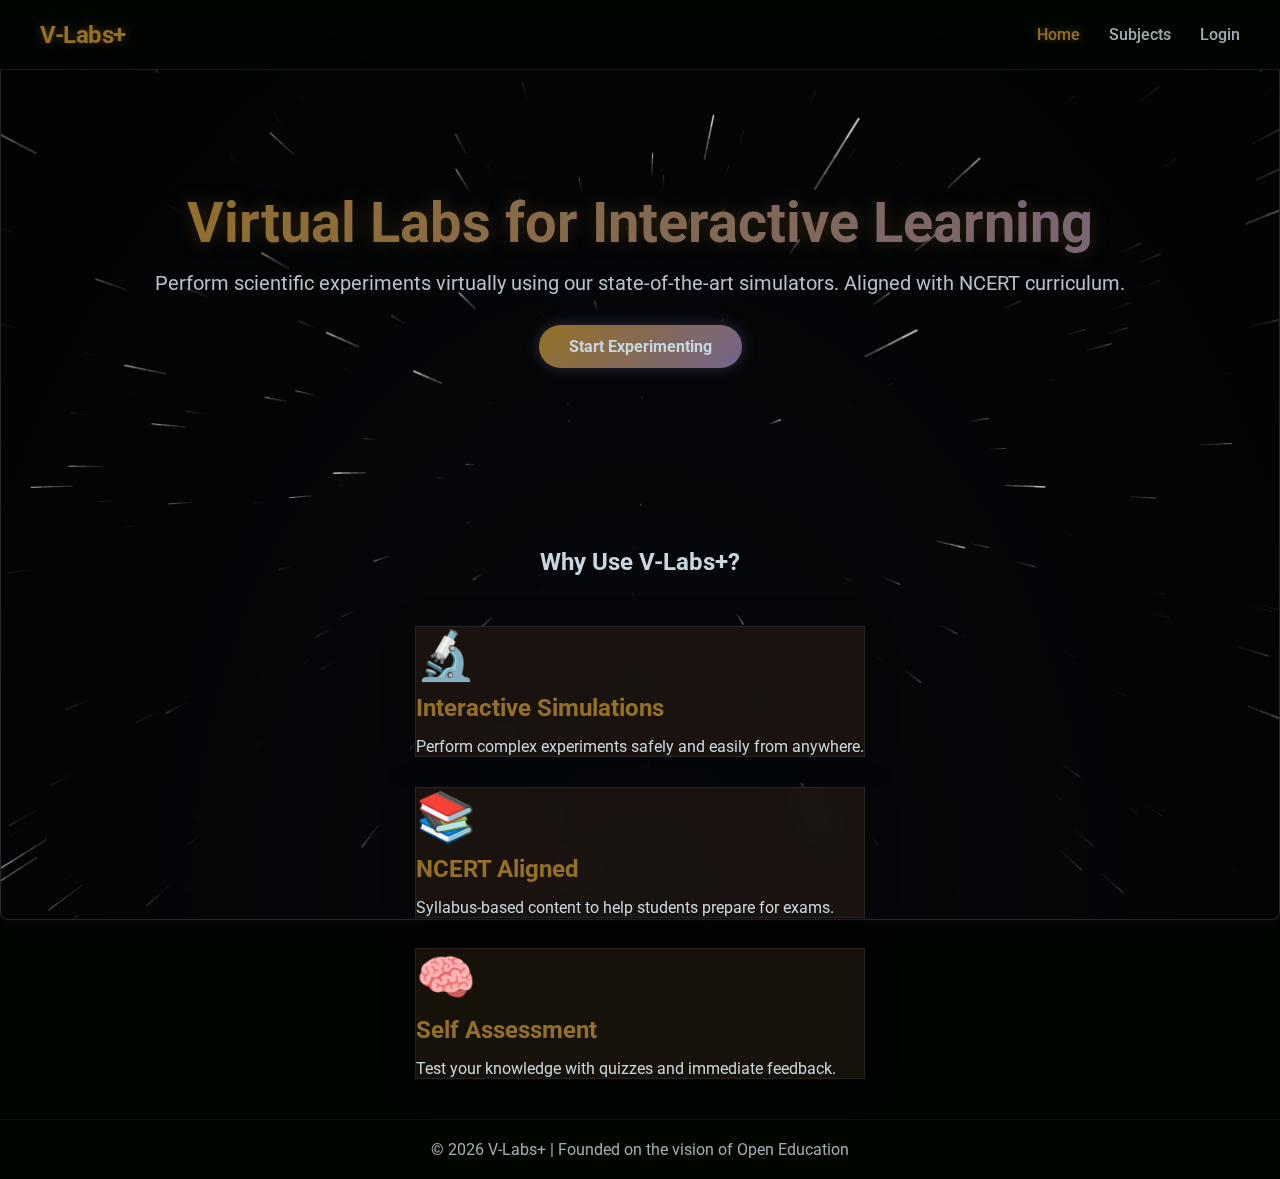
<file: index.html>
<!DOCTYPE html>
<html lang="en">

<head>
    <meta charset="UTF-8">
    <title>V-Labs+ | Virtual Online Learning Labs</title>
    <link rel="stylesheet" href="css/style.css">
    <script defer src="js/main.js"></script>
    <script defer src="js/space.js"></script>
</head>

<body>

    <header>
        <a href="index.html" class="logo">V-Labs+</a>
        <nav>
            <a href="index.html" class="active">Home</a>
            <a href="subjects.html">Subjects</a>
            <a href="login.html">Login</a>
        </nav>
    </header>

    <section class="hero">
        <div class="container">
            <h1>Virtual Labs for Interactive Learning</h1>
            <p>Perform scientific experiments virtually using our state-of-the-art simulators. Aligned with NCERT
                curriculum.</p>
            <a href="subjects.html" class="btn">Start Experimenting</a>
        </div>
    </section>

    <div class="container">
        <h2 style="text-align: center; margin-bottom: 30px;" class="text-pale">Why Use V-Labs+?</h2>
        <section class="features">
            <div class="card">
                <div style="font-size: 3rem; margin-bottom: 10px;">🔬</div>
                <h2>Interactive Simulations</h2>
                <p>Perform complex experiments safely and easily from anywhere.</p>
            </div>
            <div class="card">
                <div style="font-size: 3rem; margin-bottom: 10px;">📚</div>
                <h2>NCERT Aligned</h2>
                <p>Syllabus-based content to help students prepare for exams.</p>
            </div>
            <div class="card">
                <div style="font-size: 3rem; margin-bottom: 10px;">🧠</div>
                <h2>Self Assessment</h2>
                <p>Test your knowledge with quizzes and immediate feedback.</p>
            </div>
        </section>
    </div>

    <footer>
        <p>© 2026 V-Labs+ | Founded on the vision of Open Education</p>
    </footer>

</body>

</html>
</file>
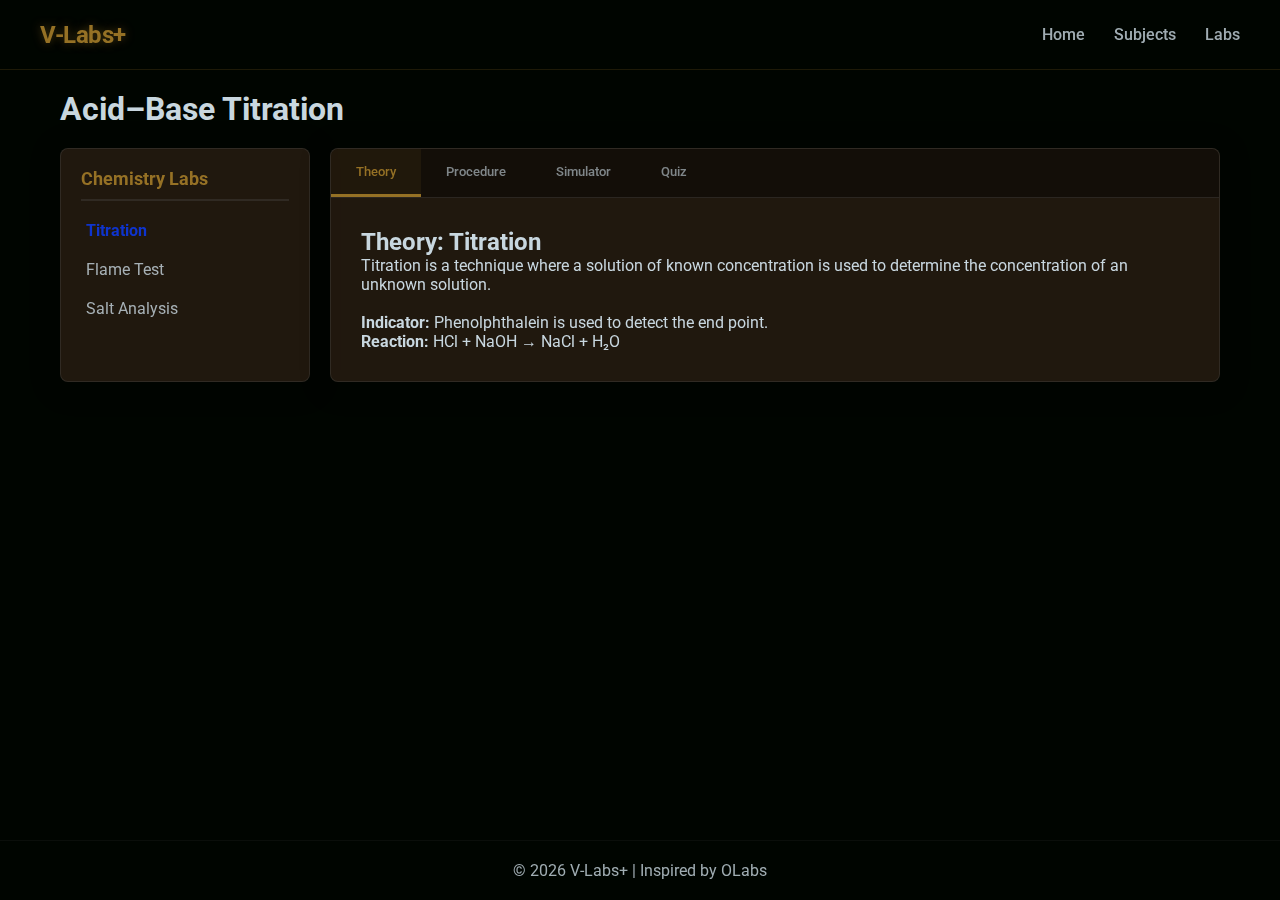
<file: acid-base.html>
<!DOCTYPE html>
<html lang="en">

<head>
    <meta charset="UTF-8">
    <title>Acid Base Titration Lab</title>
    <link rel="stylesheet" href="css/style.css">
    <script defer src="js/api.js"></script>
    <script defer src="js/space.js"></script>
    <script defer src="js/main.js"></script>
    <script defer src="js/lab-utils.js"></script>
</head>

<body>

    <header>
        <a href="index.html" class="logo">V-Labs+</a>
        <nav>
            <a href="index.html">Home</a>
            <a href="subjects.html">Subjects</a>
            <a href="labs.html">Labs</a>
        </nav>
    </header>

    <div class="container">
        <h1>Acid–Base Titration</h1>

        <div class="lab-container">
            <!-- Sidebar -->
            <aside class="sidebar">
                <h3>Chemistry Labs</h3>
                <ul>
                    <li><a href="#" style="color:#0a3cff; font-weight:bold;">Titration</a></li>
                    <li><a href="#">Flame Test</a></li>
                    <li><a href="#">Salt Analysis</a></li>
                </ul>
            </aside>

            <!-- Main Content Area -->
            <main class="main-content">
                <!-- Tab Navigation -->
                <div class="tabs">
                    <button class="tab-btn active" onclick="openTab(event, 'theory')">Theory</button>
                    <button class="tab-btn" onclick="openTab(event, 'procedure')">Procedure</button>
                    <button class="tab-btn" onclick="openTab(event, 'simulation')">Simulator</button>
                    <button class="tab-btn" onclick="openTab(event, 'quiz')">Quiz</button>
                </div>

                <!-- Tab Panes -->
                <div id="theory" class="tab-content active">
                    <h2>Theory: Titration</h2>
                    <p>Titration is a technique where a solution of known concentration is used to determine the
                        concentration of an unknown solution.</p>
                    <br>
                    <p><strong>Indicator:</strong> Phenolphthalein is used to detect the end point.</p>
                    <p><strong>Reaction:</strong> HCl + NaOH → NaCl + H₂O</p>
                </div>

                <div id="procedure" class="tab-content">
                    <h2>Procedure</h2>
                    <ol>
                        <li>Fill the burette with NaOH solution.</li>
                        <li>Take HCl solution in a beaker.</li>
                        <li>Add drops of NaOH to HCl while stirring.</li>
                        <li>Note the volume where the color changes (End Point).</li>
                    </ol>
                </div>

                <div id="simulation" class="tab-content">
                    <h2>Titration Simulator</h2>
                    <div style="display: flex; gap: 20px; flex-wrap: wrap;">
                        <div style="flex: 1; min-width: 250px;">
                            <label>Volume of NaOH added (ml): <span id="volVal">0</span></label>
                            <input type="range" min="0" max="50" value="0" id="volume">

                            <p style="font-size: 1.1rem; margin: 20px 0;"><b>pH Value:</b> <span id="phVal">1.0</span>
                            </p>
                            <p id="status" style="font-weight: bold; color: #555;">Solution is acidic</p>
                        </div>
                        <div style="flex: 1; min-width: 300px; display:flex; justify-content:center;">
                            <canvas id="titrationCanvas" width="400" height="300"></canvas>
                        </div>
                    </div>
                </div>

                <div id="quiz" class="tab-content">
                    <h2>Self Evaluation</h2>
                    <p>1. What is the pH of a neutral solution?</p>
                    <input type="radio" name="q1"> 7<br>
                    <input type="radio" name="q1"> 1<br>
                    <input type="radio" name="q1"> 14<br>

                    <h2 style="margin-top: 30px;">Submit Your Work</h2>
                    <textarea id="submission-code" placeholder="Paste your code or observations here..." style="width: 100%; min-height: 150px; padding: 10px; border: 1px solid #ddd; border-radius: 4px; font-family: monospace;"></textarea>
                    <button id="submit-btn" class="btn" style="margin-top: 10px; width: 100%;">Submit Lab</button>
                    <p id="submission-message" style="margin-top: 10px; text-align: center;"></p>
                </div>
            </main>
        </div>
    </div>

    <footer>
        <p>© 2026 V-Labs+ | Inspired by OLabs</p>
    </footer>

    <script src="js/main.js"></script>
    <script src="js/titration.js"></script>
    <script>
        document.addEventListener('DOMContentLoaded', () => {
            requireAuth();
            setupLabSubmission();
        });
    </script>
</body>

</html>
</file>
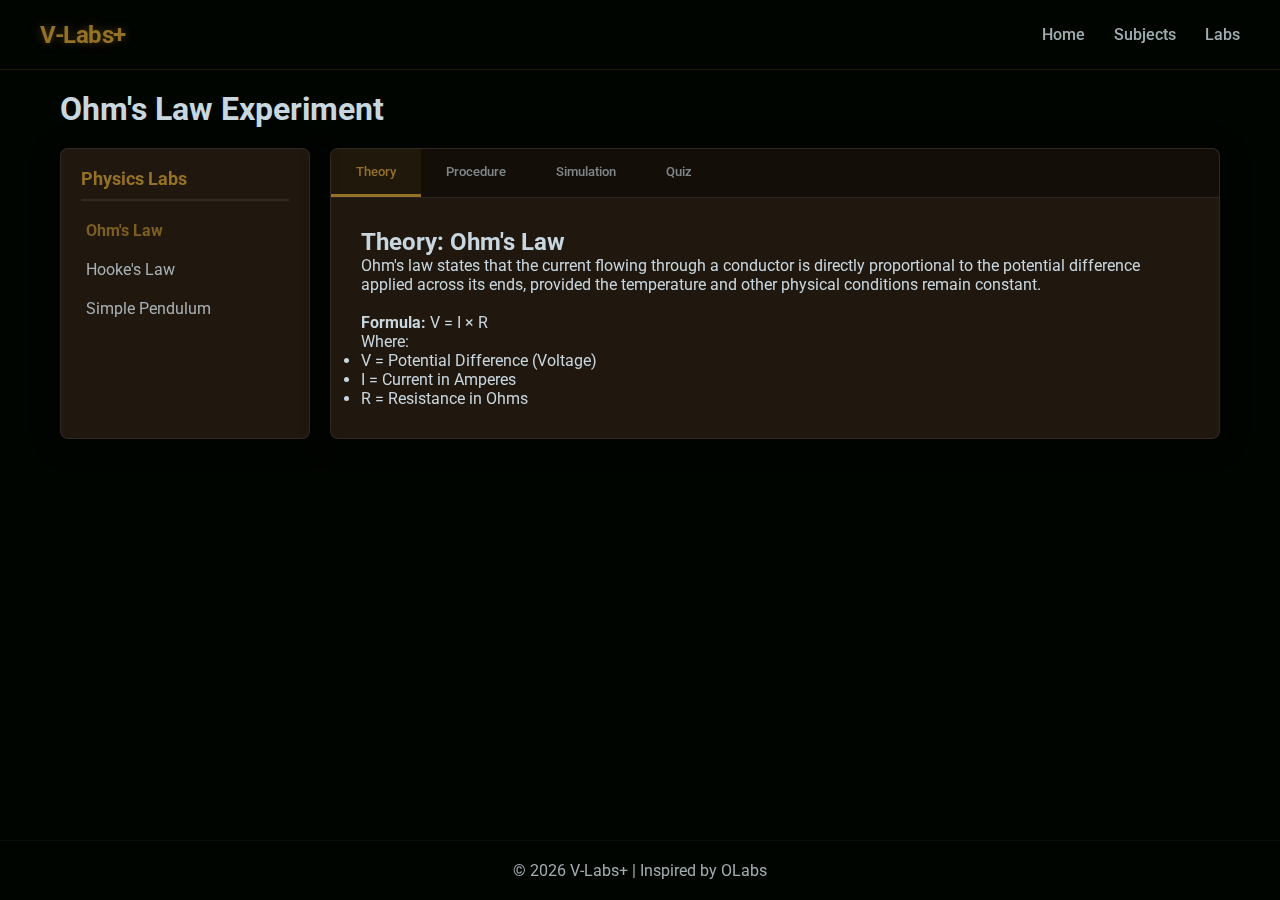
<file: lab-ohms.html>
<!DOCTYPE html>
<html lang="en">

<head>
    <meta charset="UTF-8">
    <title>Ohm's Law Virtual Lab</title>
    <link rel="stylesheet" href="css/style.css">
    <script defer src="js/space.js"></script>
</head>

<body>

    <header>
        <a href="index.html" class="logo">V-Labs+</a>
        <nav>
            <a href="index.html">Home</a>
            <a href="subjects.html">Subjects</a>
            <a href="labs.html">Labs</a>
        </nav>
    </header>

    <div class="container">
        <h1>Ohm's Law Experiment</h1>

        <div class="lab-container">
            <!-- Sidebar -->
            <aside class="sidebar">
                <h3>Physics Labs</h3>
                <ul>
                    <li><a href="#" class="text-accent" style="font-weight:bold;">Ohm's Law</a></li>
                    <li><a href="#">Hooke's Law</a></li>
                    <li><a href="#">Simple Pendulum</a></li>
                </ul>
            </aside>

            <!-- Main Content Area -->
            <main class="main-content">
                <!-- Tab Navigation -->
                <div class="tabs">
                    <button class="tab-btn active" onclick="openTab(event, 'theory')">Theory</button>
                    <button class="tab-btn" onclick="openTab(event, 'procedure')">Procedure</button>
                    <button class="tab-btn" onclick="openTab(event, 'simulation')">Simulation</button>
                    <button class="tab-btn" onclick="openTab(event, 'quiz')">Quiz</button>
                </div>

                <!-- Tab Panes -->
                <div id="theory" class="tab-content active">
                    <h2>Theory: Ohm's Law</h2>
                    <p>Ohm's law states that the current flowing through a conductor is directly proportional to the
                        potential difference applied across its ends, provided the temperature and other physical
                        conditions remain constant.</p>
                    <br>
                    <p><strong>Formula:</strong> V = I × R</p>
                    <p>Where:</p>
                    <ul>
                        <li>V = Potential Difference (Voltage)</li>
                        <li>I = Current in Amperes</li>
                        <li>R = Resistance in Ohms</li>
                    </ul>
                </div>

                <div id="procedure" class="tab-content">
                    <h2>Procedure</h2>
                    <ol>
                        <li>Set the resistance value using the slider.</li>
                        <li>Vary the voltage using the voltage slider.</li>
                        <li>Observe the change in current (Amperes).</li>
                        <li>Verify the relationship V = IR.</li>
                    </ol>
                </div>

                <div id="simulation" class="tab-content">
                    <h2>Ohm's Law Simulator</h2>
                    <div style="display: flex; gap: 20px; flex-wrap: wrap;">
                        <div style="flex: 1; min-width: 250px;">
                            <label>Voltage (V): <span id="vVal">5</span> V</label>
                            <input type="range" min="1" max="10" value="5" id="voltage">

                            <label>Resistance (Ω): <span id="rVal">5</span> Ω</label>
                            <input type="range" min="1" max="10" value="5" id="resistance">

                            <p style="font-size: 1.2rem; margin-top: 20px;"><b>Current (I):</b> <span
                                    id="current">1</span> A</p>
                        </div>
                        <div style="flex: 1; min-width: 300px; display:flex; justify-content:center;">
                            <canvas id="circuitCanvas" width="400" height="250"></canvas>
                        </div>
                    </div>
                </div>

                <div id="quiz" class="tab-content">
                    <h2>Self Evaluation</h2>
                    <p>1. If Voltage is doubled while Resistance is constant, Current will:</p>
                    <input type="radio" name="q1"> Double<br>
                    <input type="radio" name="q1"> Halve<br>
                    <input type="radio" name="q1"> Remain same<br>
                </div>
            </main>
        </div>
    </div>

    <footer>
        <p>© 2026 V-Labs+ | Inspired by OLabs</p>
    </footer>

    <script src="js/main.js"></script>
    <script src="js/ohms.js"></script>
</body>

</html>
</file>
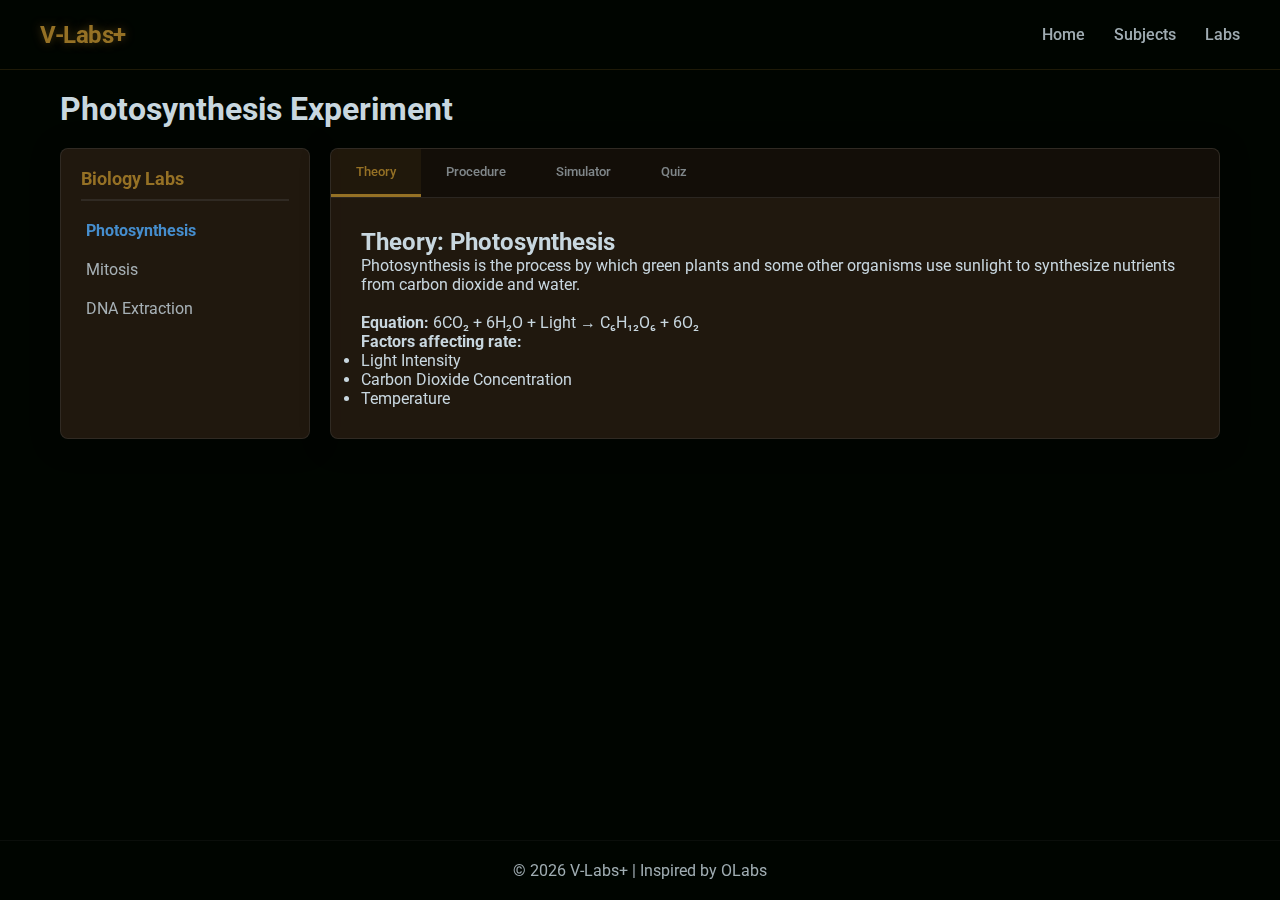
<file: lab-photosynthesis.html>
<!DOCTYPE html>
<html lang="en">

<head>
    <meta charset="UTF-8">
    <title>Photosynthesis Rate Lab</title>
    <link rel="stylesheet" href="css/style.css">
    <script defer src="js/api.js"></script>
    <script defer src="js/space.js"></script>
    <script defer src="js/main.js"></script>
    <script defer src="js/lab-utils.js"></script>
</head>

<body>

    <header>
        <a href="index.html" class="logo">V-Labs+</a>
        <nav>
            <a href="index.html">Home</a>
            <a href="subjects.html">Subjects</a>
            <a href="labs.html">Labs</a>
        </nav>
    </header>

    <div class="container">
        <h1>Photosynthesis Experiment</h1>

        <div class="lab-container">
            <!-- Sidebar -->
            <aside class="sidebar">
                <h3>Biology Labs</h3>
                <ul>
                    <li><a href="#" style="color:#4facfe; font-weight:bold;">Photosynthesis</a></li>
                    <li><a href="#">Mitosis</a></li>
                    <li><a href="#">DNA Extraction</a></li>
                </ul>
            </aside>

            <!-- Main Content Area -->
            <main class="main-content">
                <!-- Tab Navigation -->
                <div class="tabs">
                    <button class="tab-btn active" onclick="openTab(event, 'theory')">Theory</button>
                    <button class="tab-btn" onclick="openTab(event, 'procedure')">Procedure</button>
                    <button class="tab-btn" onclick="openTab(event, 'simulation')">Simulator</button>
                    <button class="tab-btn" onclick="openTab(event, 'quiz')">Quiz</button>
                </div>

                <!-- Tab Panes -->
                <div id="theory" class="tab-content active">
                    <h2>Theory: Photosynthesis</h2>
                    <p>Photosynthesis is the process by which green plants and some other organisms use sunlight to
                        synthesize nutrients from carbon dioxide and water.</p>
                    <br>
                    <p><strong>Equation:</strong> 6CO₂ + 6H₂O + Light → C₆H₁₂O₆ + 6O₂</p>
                    <p><strong>Factors affecting rate:</strong></p>
                    <ul>
                        <li>Light Intensity</li>
                        <li>Carbon Dioxide Concentration</li>
                        <li>Temperature</li>
                    </ul>
                </div>

                <div id="procedure" class="tab-content">
                    <h2>Procedure</h2>
                    <ol>
                        <li>Place a Hydrilla plant in a beaker of water.</li>
                        <li>Adjust the light intensity using the slider.</li>
                        <li>Modify CO₂ concentration and Temperature.</li>
                        <li>Observe the rate of oxygen bubbles produced.</li>
                    </ol>
                </div>

                <div id="simulation" class="tab-content">
                    <h2>Photosynthesis Simulator</h2>
                    <div style="display: flex; gap: 20px; flex-wrap: wrap;">
                        <div style="flex: 1; min-width: 250px;">
                            <label>Light Intensity (%): <span id="lightVal">50</span>%</label>
                            <input type="range" min="0" max="100" value="50" id="light">

                            <label>CO₂ Concentration (%): <span id="co2Val">0.04</span>%</label>
                            <input type="range" min="0" max="100" value="40" id="co2">

                            <label>Temperature (°C): <span id="tempVal">25</span>°C</label>
                            <input type="range" min="0" max="50" value="25" id="temp">

                            <p style="font-size: 1.2rem; margin-top: 20px; color: #00f2fe;"><b>Bubbles per minute:</b>
                                <span id="rateVal">0</span></p>
                            <p id="status" style="color: #aaa; margin-top: 10px;">Adjust factors to see effect.</p>
                        </div>
                        <div style="flex: 1; min-width: 300px; display:flex; justify-content:center;">
                            <canvas id="photoCanvas" width="400" height="300"></canvas>
                        </div>
                    </div>
                </div>

                <div id="quiz" class="tab-content">
                    <h2>Self Evaluation</h2>
                    <p>1. Which gas is released during photosynthesis?</p>
                    <input type="radio" name="q1"> Carbon Dioxide<br>
                    <input type="radio" name="q1"> Oxygen<br>
                    <input type="radio" name="q1"> Nitrogen<br>

                    <h2 style="margin-top: 30px;">Submit Your Work</h2>
                    <textarea id="submission-code" placeholder="Paste your code or observations here..." style="width: 100%; min-height: 150px; padding: 10px; border: 1px solid #ddd; border-radius: 4px; font-family: monospace;"></textarea>
                    <button id="submit-btn" class="btn" style="margin-top: 10px; width: 100%;">Submit Lab</button>
                    <p id="submission-message" style="margin-top: 10px; text-align: center;"></p>
                </div>
            </main>
        </div>
    </div>

    <footer>
        <p>© 2026 V-Labs+ | Inspired by OLabs</p>
    </footer>

    <script src="js/main.js"></script>
    <script src="js/photosynthesis.js"></script>
    <script>
        document.addEventListener('DOMContentLoaded', () => {
            requireAuth();
            setupLabSubmission();
        });
    </script>
</body>

</html>
</file>
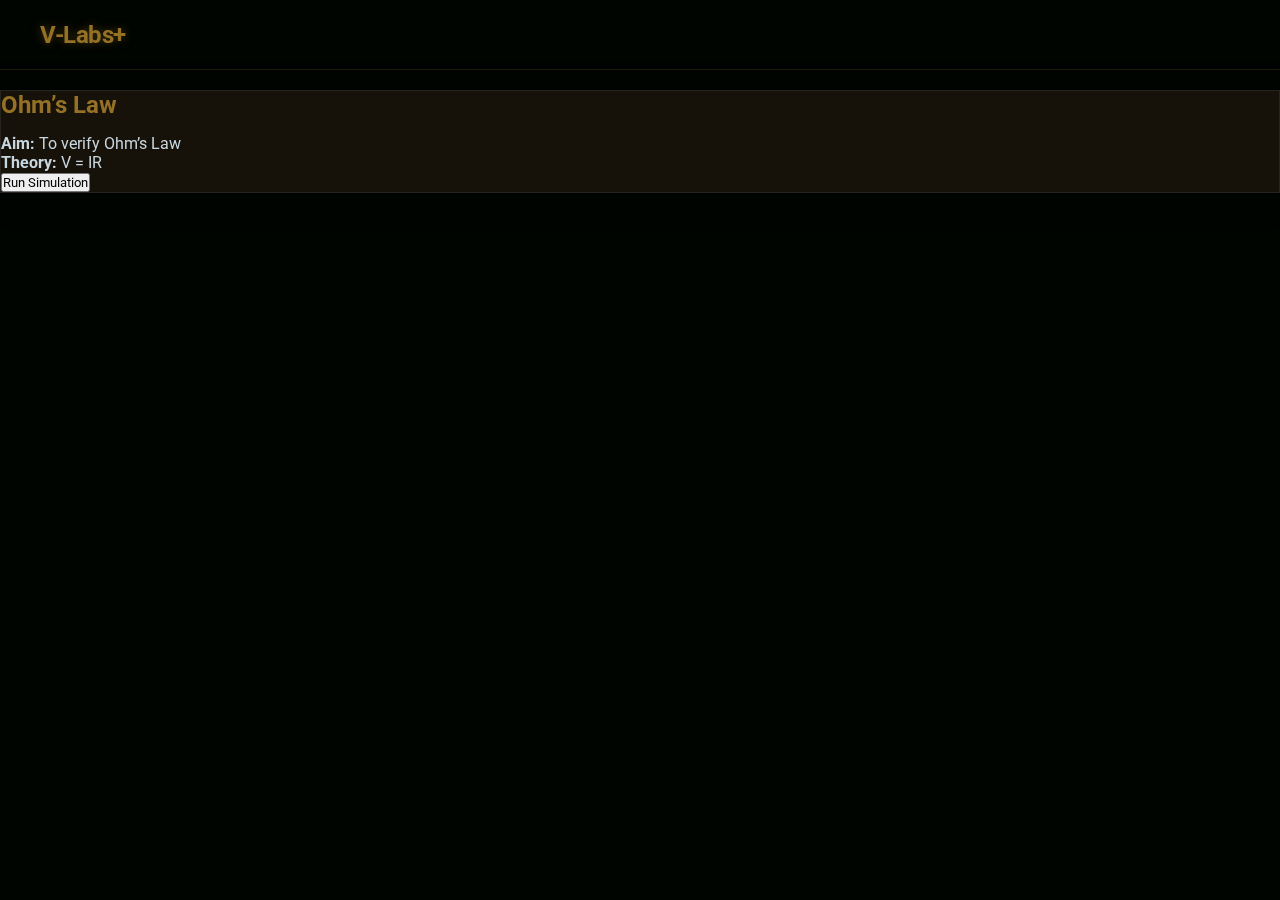
<file: lab.html>
<!DOCTYPE html>
<html>

<head>
    <title>Virtual Lab</title>
    <link rel="stylesheet" href="css/style.css">
</head>

<body>

    <header>
        <a href="index.html" class="logo">V-Labs+</a>
    </header>

    <section class="features">
        <div class="card">
            <h2>Ohm’s Law</h2>
            <p><b>Aim:</b> To verify Ohm’s Law</p>
            <p><b>Theory:</b> V = IR</p>
            <button onclick="alert('Simulation Coming Soon')">Run Simulation</button>
        </div>
    </section>

</body>

</html>
</file>
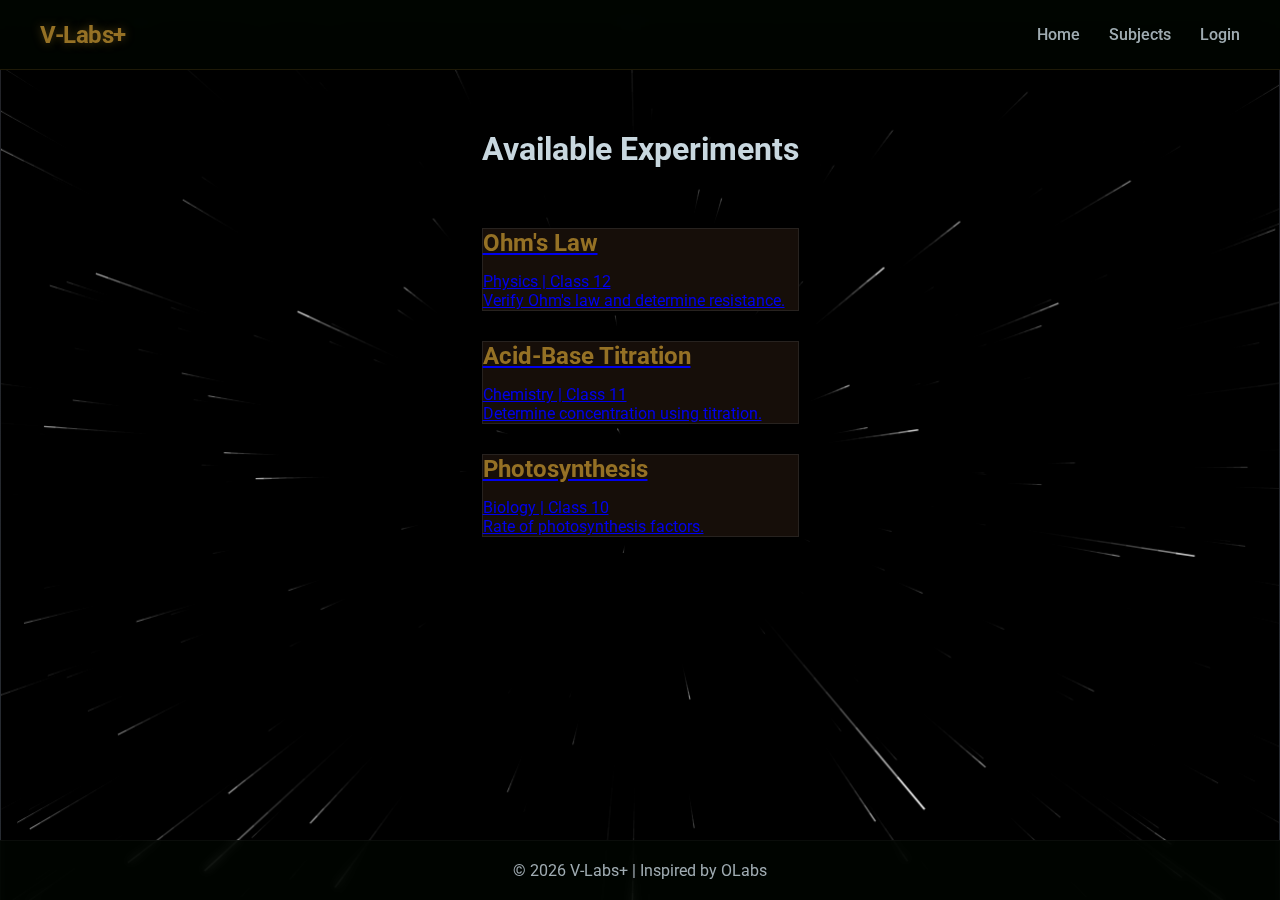
<file: labs.html>
<!DOCTYPE html>
<html lang="en">

<head>
    <meta charset="UTF-8">
    <title>All Labs - V-Labs+</title>
    <link rel="stylesheet" href="css/style.css">
    <script defer src="js/main.js"></script>
    <script defer src="js/space.js"></script>
</head>

<body>

    <header>
        <a href="index.html" class="logo">V-Labs+</a>
        <nav>
            <a href="index.html">Home</a>
            <a href="subjects.html">Subjects</a>
            <a href="login.html">Login</a>
        </nav>
    </header>

    <div class="container">
        <h1 style="margin: 40px 0;">Available Experiments</h1>

        <section class="features">
            <a href="lab-ohms.html" class="card">
                <h2>Ohm's Law</h2>
                <p>Physics | Class 12</p>
                <p>Verify Ohm's law and determine resistance.</p>
            </a>
            <a href="acid-base.html" class="card">
                <h2>Acid-Base Titration</h2>
                <p>Chemistry | Class 11</p>
                <p>Determine concentration using titration.</p>
            </a>
            <!-- Placeholders -->
            <a href="lab-photosynthesis.html" class="card">
                <h2>Photosynthesis</h2>
                <p>Biology | Class 10</p>
                <p>Rate of photosynthesis factors.</p>
            </a>
        </section>
    </div>

    <footer>
        <p>© 2026 V-Labs+ | Inspired by OLabs</p>
    </footer>

</body>

</html>
</file>
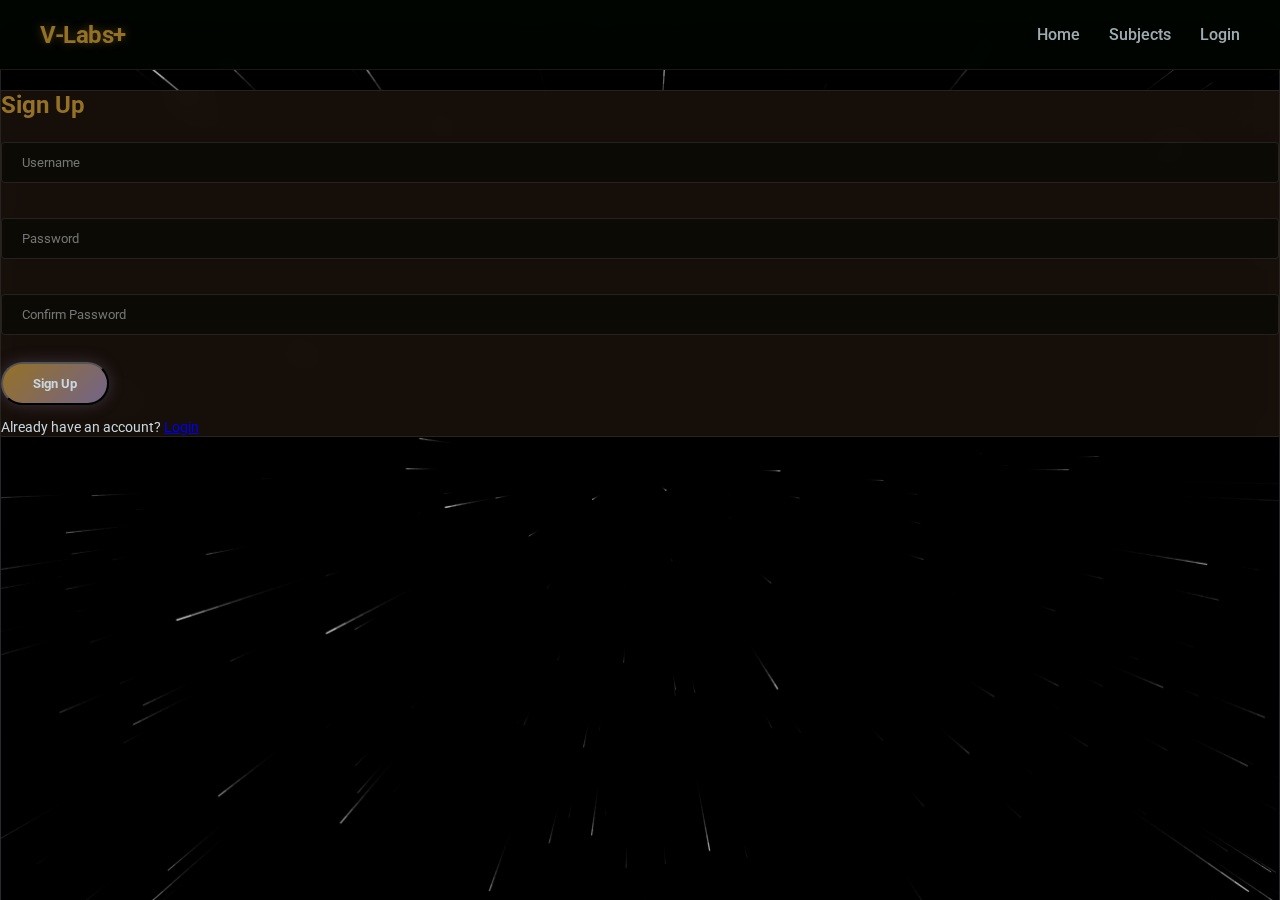
<file: signup.html>
<!DOCTYPE html>
<html>

<head>
    <title>Sign Up</title>
    <link rel="stylesheet" href="css/style.css">
    <script defer src="js/api.js"></script>
    <script defer src="js/main.js"></script>
    <script defer src="js/space.js"></script>
    <script defer src="js/signup.js"></script>
</head>

<body>

    <header>
        <a href="index.html" class="logo">V-Labs+</a>
        <nav>
            <a href="index.html">Home</a>
            <a href="subjects.html">Subjects</a>
            <a href="login.html">Login</a>
        </nav>
    </header>

    <section class="features">
        <div class="card">
            <h2>Sign Up</h2>
            <input type="text" id="signup-username" placeholder="Username"><br><br>
            <input type="password" id="signup-password" placeholder="Password"><br><br>
            <input type="password" id="signup-confirm" placeholder="Confirm Password"><br><br>
            <button class="btn" id="signup-btn">Sign Up</button>
            <p style="margin-top: 14px; font-size: 0.9rem;">
                Already have an account? <a href="login.html">Login</a>
            </p>
        </div>
    </section>

</body>

</html>
</file>
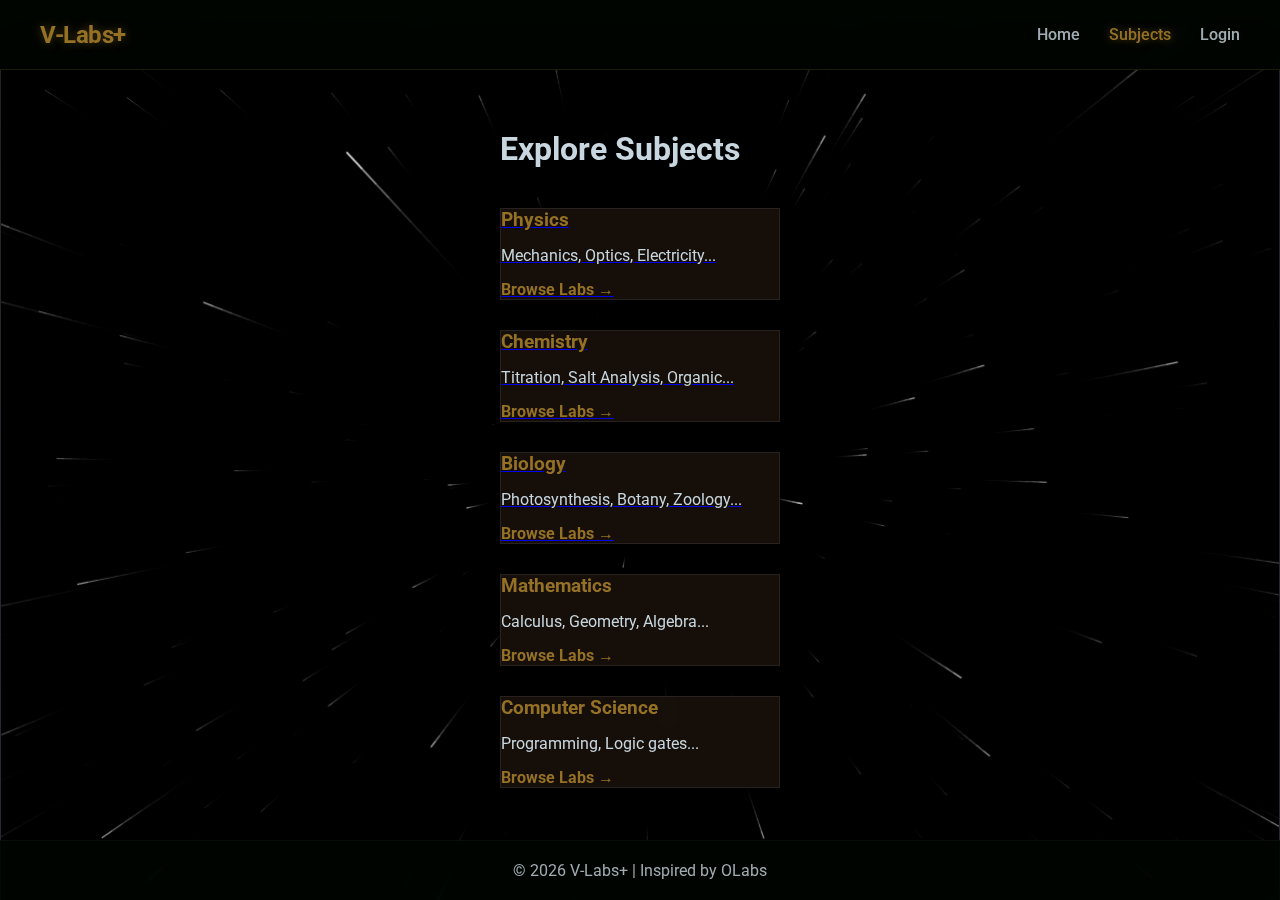
<file: subjects.html>
<!DOCTYPE html>
<html lang="en">

<head>
    <meta charset="UTF-8">
    <title>Subjects - V-Labs+</title>
    <link rel="stylesheet" href="css/style.css">
    <script defer src="js/main.js"></script>
    <script defer src="js/space.js"></script>
</head>

<body>

    <header>
        <a href="index.html" class="logo">V-Labs+</a>
        <nav>
            <a href="index.html">Home</a>
            <a href="subjects.html" class="active">Subjects</a>
            <a href="login.html">Login</a>
        </nav>
    </header>

    <div class="container">
        <h1 style="margin: 40px 0 20px;">Explore Subjects</h1>

        <section class="features">
            <a href="lab-ohms.html" class="card">
                <h3>Physics</h3>
                <p style="margin-top: 10px;" class="text-pale">Mechanics, Optics, Electricity...</p>
                <div style="margin-top: 15px; font-weight: bold;" class="text-accent">Browse Labs &rarr;</div>
            </a>
            <a href="acid-base.html" class="card">
                <h3>Chemistry</h3>
                <p style="margin-top: 10px;" class="text-pale">Titration, Salt Analysis, Organic...</p>
                <div style="margin-top: 15px; font-weight: bold;" class="text-accent">Browse Labs &rarr;</div>
            </a>
            <a href="lab-photosynthesis.html" class="card">
                <h3>Biology</h3>
                <p style="margin-top: 10px;" class="text-pale">Photosynthesis, Botany, Zoology...</p>
                <div style="margin-top: 15px; font-weight: bold;" class="text-accent">Browse Labs &rarr;</div>
            </a>
            <div class="card">
                <h3>Mathematics</h3>
                <p class="text-pale">Calculus, Geometry, Algebra...</p>
                <div style="margin-top: 15px; font-weight: bold;" class="text-accent">Browse Labs &rarr;</div>
            </div>
            <div class="card">
                <h3>Computer Science</h3>
                <p class="text-pale">Programming, Logic gates...</p>
                <div style="margin-top: 15px; font-weight: bold;" class="text-accent">Browse Labs &rarr;</div>
            </div>
        </section>
    </div>

    <footer>
        <p>© 2026 V-Labs+ | Inspired by OLabs</p>
    </footer>

</body>

</html>
</file>
<file: css/style.css>
/* Global Styles */
@import url('https://fonts.googleapis.com/css2?family=Roboto:wght@300;400;500;700&display=swap');

:root {
    /* Color Palette */
    --pale-sky: #C8D7DF;
    --golden-earth: #957125;
    --black: #000500;
    --dark-coffee: #362417;
    --vintage-lavender: #73648A;

    /* Semantic Mappings */
    --bg-primary: var(--black);
    --bg-secondary: var(--dark-coffee);
    --text-primary: var(--pale-sky);
    --text-highlight: var(--golden-earth);
    --accent-primary: var(--golden-earth);
    --accent-secondary: var(--vintage-lavender);
    --card-bg: rgba(54, 36, 23, 0.4);
    /* Dark Coffee with opacity */
    --header-bg: rgba(0, 5, 0, 0.8);
    /* Black with opacity */
}

* {
    margin: 0;
    padding: 0;
    box-sizing: border-box;
    font-family: 'Roboto', sans-serif;
}

body {
    background: var(--bg-primary);
    /* Handled by space.js canvas but fallback is essential */
    color: var(--text-primary);
    display: flex;
    flex-direction: column;
    min-height: 100vh;
}

/* Header */
header {
    background: var(--header-bg);
    backdrop-filter: blur(10px);
    border-bottom: 1px solid rgba(149, 113, 37, 0.2);
    /* Golden Earth tint */
    padding: 0 40px;
    height: 70px;
    display: flex;
    align-items: center;
    justify-content: space-between;
    position: sticky;
    top: 0;
    z-index: 1000;
}

.logo {
    font-size: 24px;
    font-weight: 700;
    color: var(--accent-primary);
    text-shadow: 0 0 10px rgba(149, 113, 37, 0.5);
    letter-spacing: -0.5px;
    text-decoration: none;
    cursor: pointer;
}

.logo:hover {
    color: var(--accent-secondary);
}

nav a {
    color: var(--text-primary);
    margin-left: 25px;
    text-decoration: none;
    font-weight: 500;
    transition: all 0.3s;
    opacity: 0.8;
}

nav a:hover,
nav a.active {
    color: var(--accent-primary);
    text-shadow: 0 0 8px rgba(149, 113, 37, 0.6);
    opacity: 1;
}

/* Hero Section */
.hero {
    text-align: center;
    padding: 100px 20px;
    background: transparent;
    color: var(--text-primary);
    margin-bottom: 40px;
}

.hero h1 {
    font-size: 3.5rem;
    margin-bottom: 15px;
    background: linear-gradient(to right, var(--golden-earth) 0%, var(--vintage-lavender) 100%);
    -webkit-background-clip: text;
    background-clip: text;
    -webkit-text-fill-color: transparent;
    text-shadow: 0 0 20px rgba(149, 113, 37, 0.3);
}

.hero p {
    font-size: 1.25rem;
    opacity: 0.9;
    margin-bottom: 30px;
    color: var(--text-primary);
}

.btn {
    display: inline-block;
    padding: 12px 30px;
    background: linear-gradient(135deg, var(--golden-earth) 0%, var(--vintage-lavender) 100%);
    color: var(--text-primary);
    text-decoration: none;
    border-radius: 30px;
    font-weight: bold;
    box-shadow: 0 0 15px rgba(115, 100, 138, 0.4);
    transition: transform 0.2s, box-shadow 0.2s;
}

.btn:hover {
    transform: translateY(-2px);
    box-shadow: 0 0 25px rgba(115, 100, 138, 0.6);
}

/* Layout Utilities */
.container {
    max-width: 1200px;
    margin: 0 auto;
    padding: 20px;
    flex: 1;
}

/* Card Grid */
.features {
    display: grid;
    grid-template-columns: repeat(auto-fit, minmax(280px, 1fr));
    gap: 30px;
    padding: 20px 0;
}

/* Improved Glass Card */
.card,
.main-content,
.sidebar {
    background: var(--card-bg);
    backdrop-filter: blur(16px);
    -webkit-backdrop-filter: blur(16px);
    border: 1px solid rgba(200, 215, 223, 0.1);
    /* Pale Sky tint */
    box-shadow: 0 4px 30px rgba(0, 0, 0, 0.3);
}

canvas {
    border: 1px solid rgba(255, 255, 255, 0.1);
    border-radius: 8px;
    background: transparent;
    /* Transparent for space background */
    display: block;
    margin: 20px auto;
    box-shadow: 0 0 15px rgba(115, 100, 138, 0.1);
}

.card:hover {
    transform: translateY(-5px);
    border-color: var(--accent-secondary);
    box-shadow: 0 12px 40px 0 rgba(0, 0, 0, 0.5);
}

.card h2,
.card h3 {
    margin-bottom: 15px;
    color: var(--accent-primary);
}

/* Standard Lab Layout */
.lab-container {
    display: flex;
    gap: 20px;
    margin-top: 20px;
}

.sidebar {
    width: 250px;
    background: rgba(54, 36, 23, 0.6);
    backdrop-filter: blur(10px);
    border: 1px solid rgba(200, 215, 223, 0.1);
    border-radius: 8px;
    padding: 20px;
    flex-shrink: 0;
}

.sidebar h3 {
    margin-bottom: 15px;
    font-size: 1.1rem;
    color: var(--accent-primary);
    border-bottom: 2px solid rgba(200, 215, 223, 0.1);
    padding-bottom: 10px;
}

.sidebar ul {
    list-style: none;
    padding: 0;
}

.sidebar li {
    margin-bottom: 10px;
}

.sidebar a {
    color: var(--text-primary);
    text-decoration: none;
    display: block;
    padding: 5px;
    transition: color 0.3s;
    opacity: 0.8;
}

.sidebar a:hover {
    color: var(--accent-primary);
    opacity: 1;
}

.main-content {
    flex: 1;
    background: rgba(54, 36, 23, 0.6);
    backdrop-filter: blur(10px);
    border: 1px solid rgba(200, 215, 223, 0.1);
    border-radius: 8px;
    overflow: hidden;
}

/* Tabs */
.tabs {
    display: flex;
    background: rgba(0, 0, 0, 0.4);
    border-bottom: 1px solid rgba(255, 255, 255, 0.1);
}

.tab-btn {
    padding: 15px 25px;
    border: none;
    background: none;
    cursor: pointer;
    font-weight: 500;
    color: var(--text-primary);
    border-bottom: 3px solid transparent;
    transition: all 0.3s;
    opacity: 0.6;
}

.tab-btn:hover {
    color: var(--pale-sky);
    background: rgba(255, 255, 255, 0.05);
    opacity: 1;
}

.tab-btn.active {
    color: var(--accent-primary);
    border-bottom-color: var(--accent-primary);
    background: rgba(149, 113, 37, 0.1);
    opacity: 1;
}

.tab-content {
    display: none;
    padding: 30px;
    color: var(--text-primary);
    animation: fadeIn 0.3s ease;
}

.tab-content.active {
    display: block;
}

@keyframes fadeIn {
    from {
        opacity: 0;
        transform: translateY(10px);
    }

    to {
        opacity: 1;
        transform: translateY(0);
    }
}

/* Simulation Specifics */
input[type=range] {
    width: 100%;
    margin: 10px 0 20px;
    background: rgba(255, 255, 255, 0.1);
    accent-color: var(--accent-primary);
}

input[type=text],
input[type=password] {
    width: 100%;
    padding: 12px 20px;
    margin: 8px 0;
    display: inline-block;
    border: 1px solid rgba(255, 255, 255, 0.1);
    border-radius: 4px;
    box-sizing: border-box;
    background: rgba(0, 5, 0, 0.5);
    color: var(--pale-sky);
    outline: none;
    transition: all 0.3s;
}

input[type=text]:focus,
input[type=password]:focus {
    border-color: var(--accent-primary);
    box-shadow: 0 0 10px rgba(149, 113, 37, 0.2);
}

label {
    color: var(--pale-sky);
    font-weight: 500;
}

/* Helper Classes for color */
.text-accent {
    color: var(--accent-primary) !important;
}

.text-pale {
    color: var(--text-primary) !important;
}

/* Footer */
footer {
    text-align: center;
    padding: 20px;
    background: rgba(0, 5, 0, 0.9);
    backdrop-filter: blur(5px);
    color: var(--text-primary);
    margin-top: auto;
    border-top: 1px solid rgba(255, 255, 255, 0.05);
    opacity: 0.8;
}
</file>
